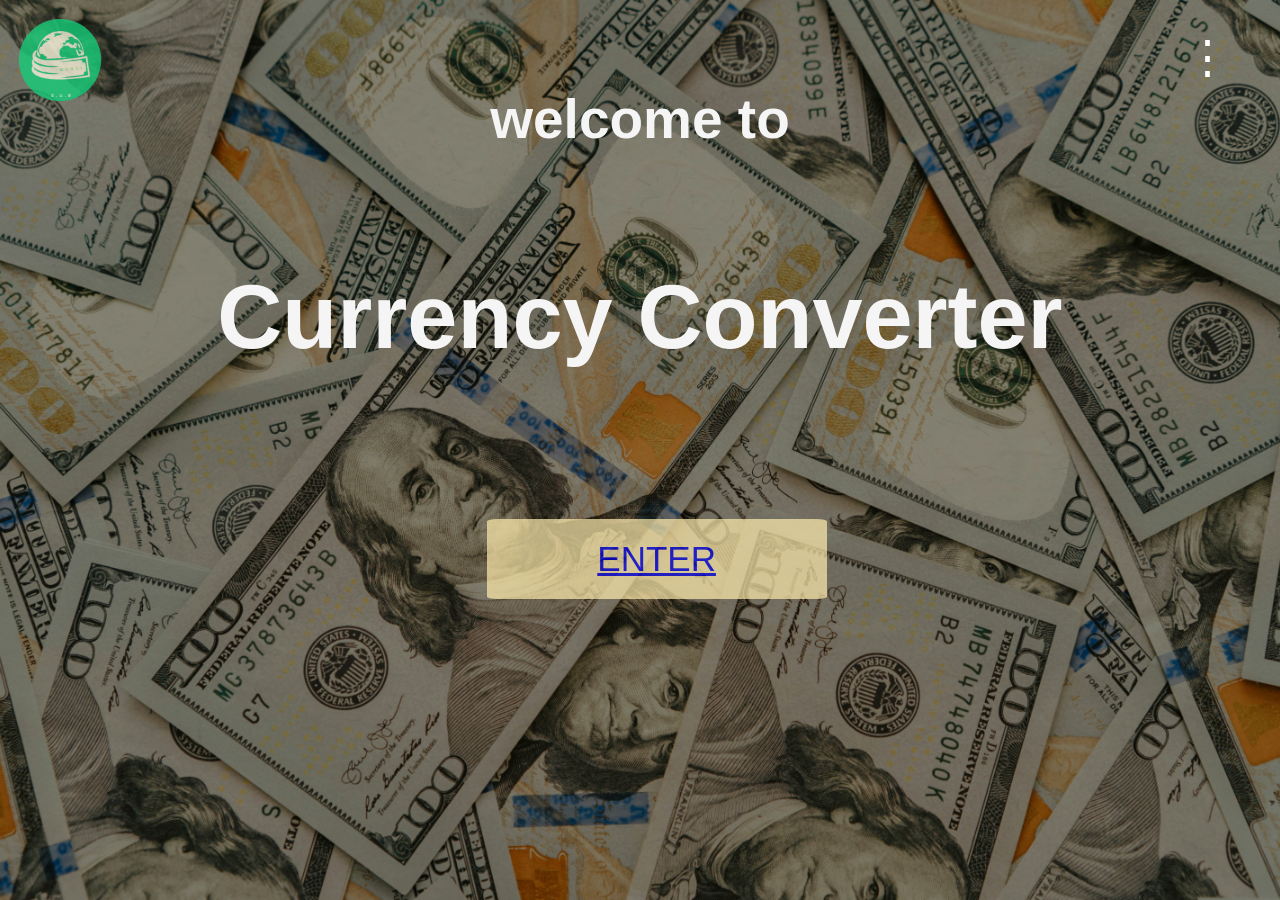
<file: index.html>
<html>
    <head>
       <title>Home</title>
        <link rel="stylesheet" href="./style.css">
        <link rel="icon" type="image/png" href="images/logo1.png">
    </head>
    <body class="firstpage">
    <img src="images/logo1.png" link href="logo.html">
       

           <div class="menu-container">
  <div class="dots" onclick="toggleMenu()">&#8942;</div>
  <div class="dropdown" id="menu">
    <a href="story.html">About</a>
    <a href="Currency Ranking.html">Currency Ranking</a>
    <a href="rating.html">Rating</a>
  </div>
</div>

<script>

  function toggleMenu() {
    const menu = document.getElementById("menu");
    menu.style.display = (menu.style.display === "block") ? "none" : "block";
  }

  // Optional: Hide menu when clicking outside
  window.addEventListener("click", function(e) {
  if (!e.target.matches('.dots')) {
    document.getElementById("menu").style.display = "none";
  }
});
  
</script>



        
    <div class="container">
        <h1 class="welcome">welcome to</h1>
        <br/>
        <h1 class="content">Currency Converter</h1>
        <br><br><br><br><br>
        <div class="button">
        <a href="currency converter.html">ENTER</a>
        </div>
    </div>
    </body>
</html>
</file>
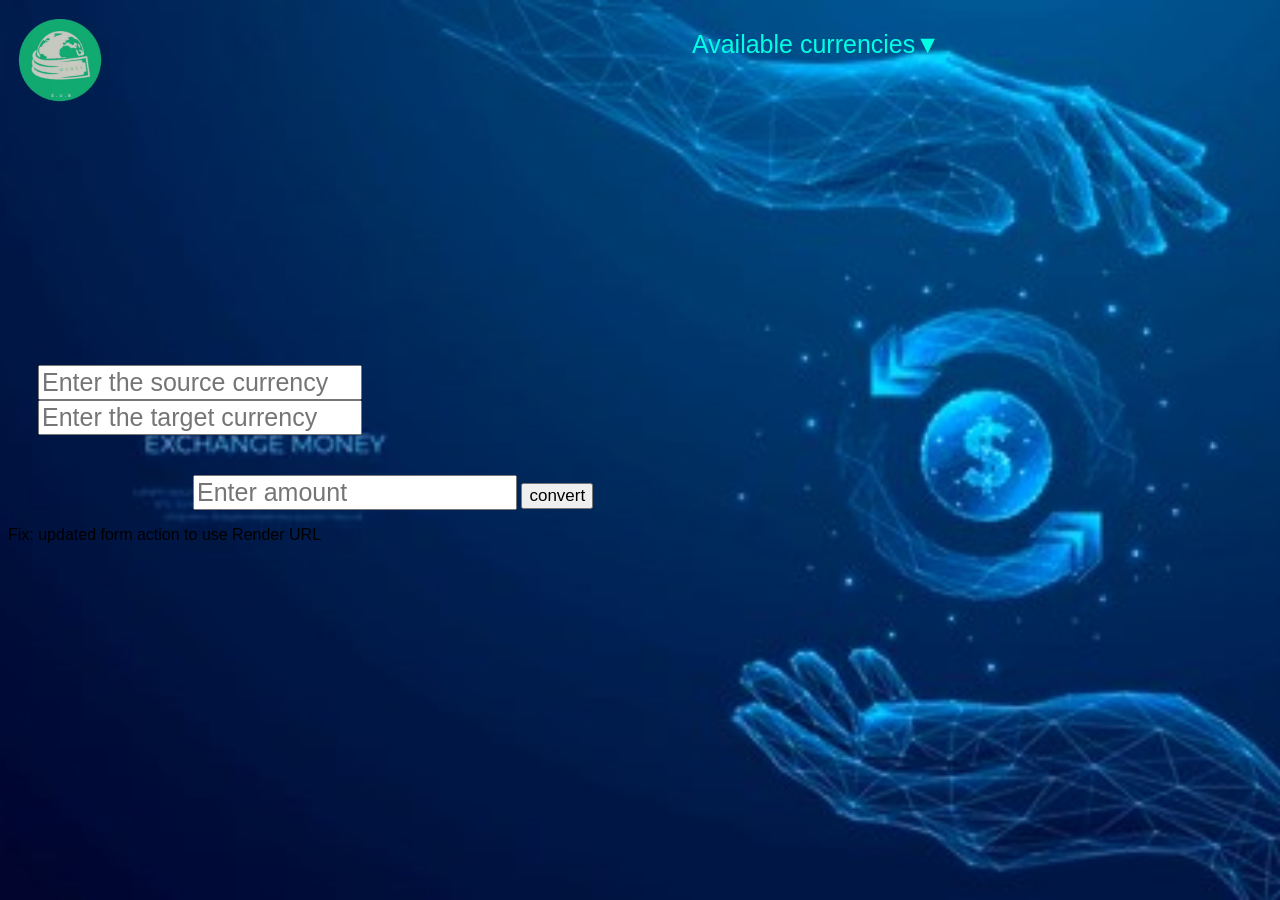
<file: currency converter.html>
<html>
    <head>
        <title>
            currency Converter
        </title>
        <link rel="stylesheet" href="./style.css">
        <link rel="icon" type="image/png" href="images/logo1.png">
    </head>
    <body class="secondpage">
       <img src="images/logo1.png" link href="logo.html">


         <div class="menu-container">
  <div class="dots" onclick="toggleMenu()">Available currencies&#9660;</div>
  <div class="dropdown" id="menu">
   <h1>A</h1>
<h2> 1. ALL (Albanian Lek)</h2>
<h2> 2. DZD (Algarian Dinar)</h2>
<h2> 3. AOA (Angolan Kwanza)</h2>
<h2> 4. ARS (Argentina Peso)</h2>
<h2> 5. AUD (Australian Dollar)</h2>
<h2> 6. AZN(Azerbaijan Manot)</h2>
<h1>B</h1>
<h2> 7. GBP (British Pound)</h2>
<h2> 8. BHD(Bahrani Dinar)</h2>
<h2> 9. BDT(Bangladeshi Taka)</h2>
<h2> 10.BYN(Belarusian Ruble)</h2>
<h2> 11.BTN(Bhutanese Ngultrum)</h2>
<h2> 12.BOB(Bolivian Boliviano)</h2>
<h2> 13.BAM(Bosnia-Herzegovina Convertible Marka)</h2>
<h2> 14.BRL(Brazilian Real)</h2>
<h2> 15.BND(Brunei Dollar)</h2>
<h2> 16.BGN(Bulgarian Lev)</h2>
<h2> 17.MMK(Myanma Kyat)</h2>
<h2> 18.BIF(Burundian Franc)</h2>
<h1>C</h1>
<h2> 19.KHR(Cambodian riel)</h2>
<h2> 20.CAD(Canadian Dollar)</h2>
<h2> 21.XAF(Central African CFA franc)</h2>
<h2> 22.XOF(West African CFA Franc)</h2>
<h2> 23.XPF(CFP Franc)</h2>
<h2> 24.CLP(Chilean Peso)</h2>
<h2> 25.CNY(Chinese yuan renminbi)</h2>
<h2> 26.COP(Colombian Peso)</h2>
<h2> 27.CRC(Costa Rican ColÃ³n)</h2>
<h2> 28.HRK(Croatian Kuna)</h2>
<h2> 29.CZK(Czech Koruna)</h2>
<h1>D</h1>
<h2> 30.DKK(Danish Krone)</h2>
<h2> 31.DOP(Dominican Peso)</h2>
<h1>E</h1>
<h2> 32.EUR (Euro)</h2>
<h2> 33.EGP(Egyptian Pound)</h2>
<h2> 34.ETB(Ethiopian Birr)</h2>
<h1>F</h1>
<h2> 35.FJD(Fijian dollar)</h2>
<h1>G</h1>
<h2> 36.GHS(Ghanaian Cedi)</h2>
<h1>H</h1>
<h2> 37.HKD(Hong Kong Dollar)</h2>
<h2> 38.HUF(Hungarian Forint)</h2>
<h1>I</h1>
<h2> 39.INR (Indian Rupee)</h2>
<h2> 40.ISK(Icelandic KrÃ³na)</h2>
<h2> 41.IDR(Indonesian Rupiah)</h2>
<h2> 42.IRR(Iranian Rial)</h2>
<h2> 43.IQD(Iraqi Dinar)</h2>
<h2> 44.ILS(Israeli New Shekel)</h2>
<h1>J</h1>
<h2> 45.JPY (Japanese Yen)</h2>
<h2> 46.JOD(Jordanian Dinar)</h2>
<h1>K</h1>
<h2> 47.KZT(Kazakhstani Tenge)</h2>
<h2> 48.KES(Kenyan Shilling)</h2>
<h2> 49.KWD(Kuwaiti Dinar)</h2>
<h2> 50.KGS(Kyrgystani Som)</h2>
<h1>L</h1>
<h2> 51.LAK(Lao Klp)</h2>
<h2> 52.LBP(Lebanese Pound)</h2>
<h1>M</h1>
<h2> 53.MOP(Macau Pataca)</h2>
<h2> 54.MKD(Macedonian Denar)</h2>
<h2> 55.MGA(Malagasy Arlary)</h2>
<h2> 56.MYR(Malaysian Ringgit)</h2>
<h2> 57.MVR(Maldivian Rufiyaa)</h2>
<h2> 58.MUR(Mauritian Rupee)</h2>
<h2> 59.MXN(Mexican Peso)</h2>
<h2> 60.MNT(Mongolian Tughrik)</h2>
<h2> 61.MAD(Moroccan Dirham)</h2>
<h1>N</h1>
<h2> 62.NGN(Naira)</h2>
<h2> 63.NAD(Namibian Dollar)</h2>
<h2> 64.NPR(Nepalese Rupee)</h2>
<h2> 65.TWD(New Taiwan Dollar)</h2>
<h2> 66.NZD(New Zeland Dolar)</h2>
<h2> 67.NIO(Nicaraguan Cordoba)</h2>
<h2> 68.NOK(Norwegian Krone)</h2>
<h1>O</h1>
<h2> 69.OMR(Omani Rial)</h2>
<h1>P</h1>
<h2> 70.PKR(Pakistani Rupee)</h2>
<h2> 71.PGK(Papua New guinean Kina)</h2>
<h2> 72.PYG(Paraguayan Guarani)</h2>
<h2> 73.PEN(Peruvian Sol)</h2>
<h2> 74.PHP(Philippine peso)</h2>
<h2> 75.PLN(Polish Zloty)</h2>
<h1>Q</h1>
<h2> 76.QAR(Qatari Riyal)</h2>
<h1>R</h1>
<h2> 77.RON(Romanian leu)</h2>
<h2> 78.RUB(Russian Ruble)</h2>
<h2> 79.RWF(Rwandan Franc)</h2>
<h1>S</h1>
<h2> 80.SAR(Saudi Riyal)</h2>
<h2> 81.RSD(Serbian Dinar)</h2>
<h2> 82.SCR(Seychellois Rupee)</h2>
<h2> 83.SGD(Singapore Dollar)</h2>
<h2> 84.ZAR(South African Rand)</h2>
<h2> 85.KRW(South Korean won)</h2>
<h2> 86.LKR(Sri Lankan Rupee)</h2>
<h2> 87.SDG(Sudanese pound)</h2>
<h2> 88.SEK(Swedish Krona)</h2>
<h2> 89.CHF(Swiss Franc)</h2>
<h2> 90.SYP(Syrian Pounds)</h2>
<h1>T</h1>
<h2> 91.TJS(Tajikistani Somoni)</h2>
<h2> 92.TZS(Tanzanian Shilling)</h2>
<h2> 93.THB(Thai Baht)</h2>
<h2> 94.TND(Tunisian Dinar)</h2>
<h2> 95.TRY(Turkish lira)</h2>
<h2> 96.TMT(Turkmenistani Manat)</h2>
<h1>U</h1>
<h2> 97.USD (US Dollar)</h2>
<h2> 98.UGX(Ugandan Shilling)</h2>
<h2> 99.UAH(Ukrainian hryvnia)</h2>
<h2> 100.AED(United Arab Emirates Dirham)</h2>
<h2> 101.UYU(Uruguayan peso)</h2>
<h2> 102.UZS(Uzbekistani Som)</h2>
<h1>V</h1>
<h2> 103.VND(Vietnamese dong)</h2>
<h1>Y</h1>
<h2> 104.YER(Yemeni Rial)</h2>
<h1>Z</h1>
<h2> 105.ZMW(Zambian Kwacha)</h2>
  </div>
</div>

<script>
  
  function toggleMenu() {
    const menu = document.getElementById("menu");
    menu.style.display = (menu.style.display === "block") ? "none" : "block";
  }

  // Optional: Hide menu when clicking outside
  window.addEventListener("click", function(e) {
  if (!e.target.matches('.dots')) {
    document.getElementById("menu").style.display = "none";
  }
});
  
</script>



    <div class="search">    
    <form action="https://currency-converter-usnf.onrender.com/convert" method="get">
        <input type="text" name="source" placeholder="Enter the source currency"  required/>
        <input type="text" name="target" placeholder="Enter the target currency" required/>
        <input class="amount" type="text" name="amount" placeholder="Enter amount" required/>
        <button class="convert" type="submit">convert</button>
    </form>
    </div>
    </body>
</html>
Fix: updated form action to use Render URL
</file>
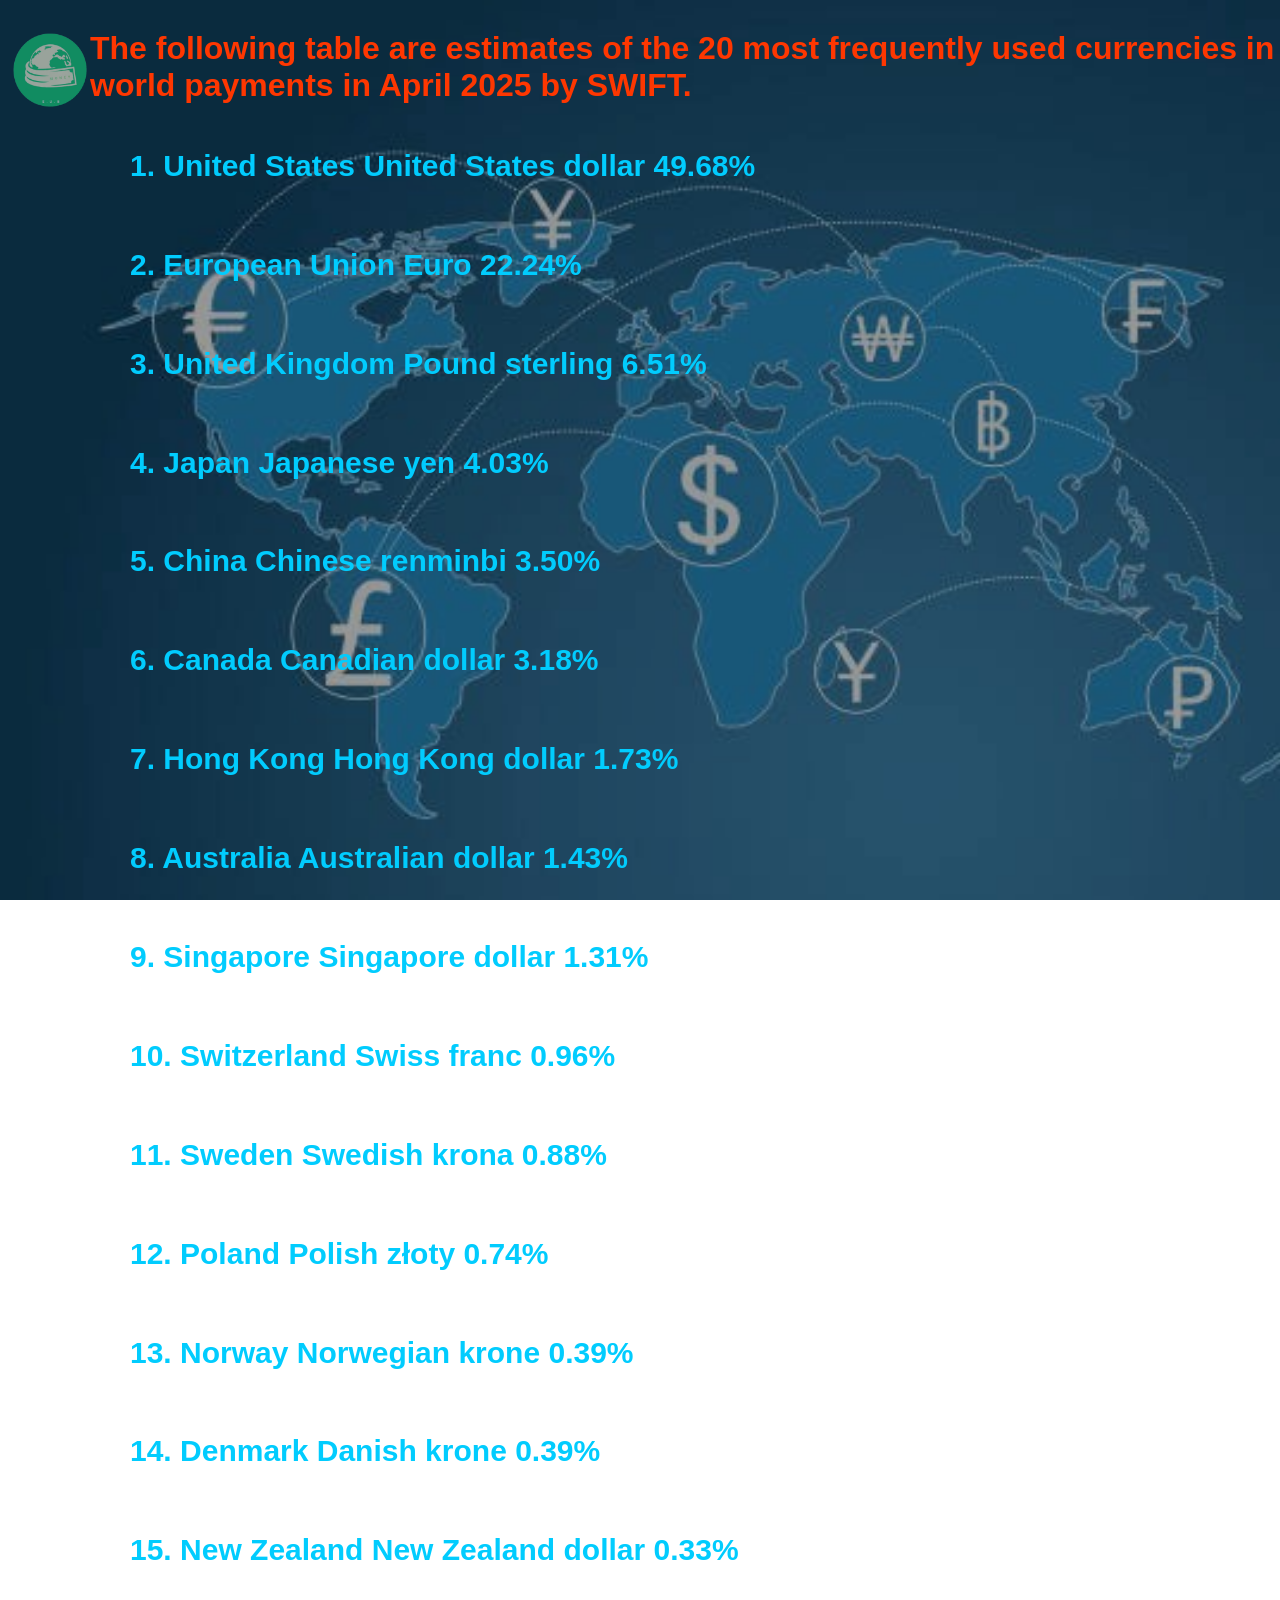
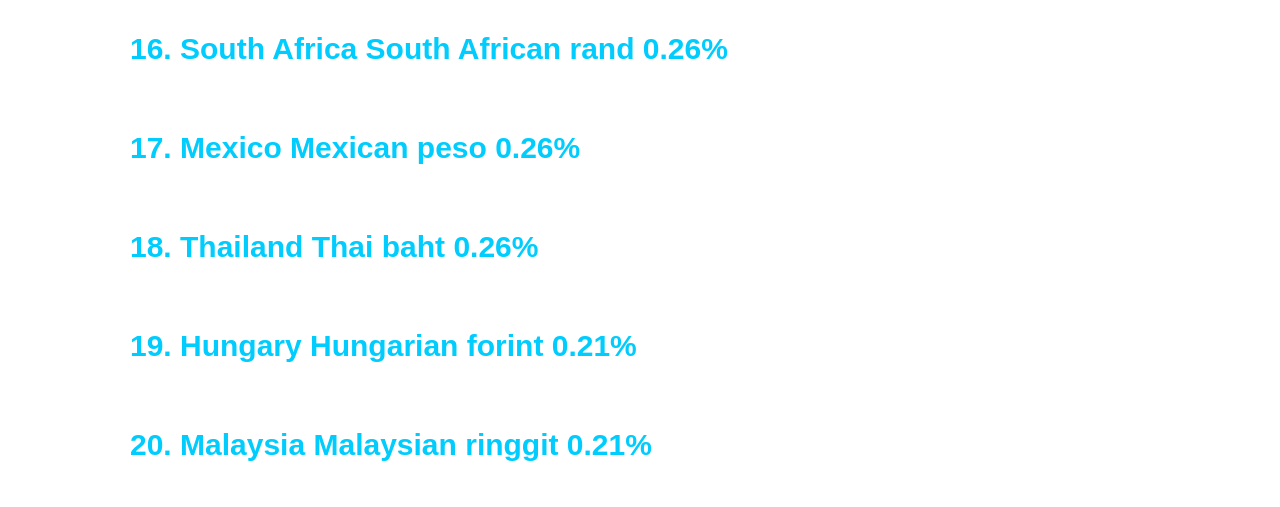
<file: Currency Ranking.html>
<html>
    <head>
        <title>
            Currency Ranking
        </title>
         <link rel="stylesheet" href="./style.css">
         <link rel="icon" type="image/png" href="images/logo1.png">
    </head>
    <body class="ranking">
         <img src="images/logo1.png" link href="logo.html">
        <div class="rank">
<h1>The following table are estimates of the 20 most frequently used currencies in world payments in April 2025 by SWIFT.</h1>
<h2>1.	United States United States dollar	49.68%</h2>
<h2>2.	European Union Euro	22.24%</h2>
<h2>3.	United Kingdom Pound sterling	6.51%</h2>
<h2>4.	Japan Japanese yen	4.03%</h2>
<h2>5.	China Chinese renminbi	3.50%</h2>
<h2>6.	Canada Canadian dollar	3.18%</h2>
<h2>7.	Hong Kong Hong Kong dollar	1.73%</h2>
<h2>8.	Australia Australian dollar	1.43%</h2>
<h2>9.	Singapore Singapore dollar	1.31%</h2>
<h2>10.	Switzerland Swiss franc	0.96%</h2>
<h2>11.	Sweden Swedish krona	0.88%</h2>
<h2>12.	Poland Polish złoty	0.74%</h2>
<h2>13.	Norway Norwegian krone	0.39%</h2>
<h2>14.	Denmark Danish krone	0.39%</h2>
<h2>15.	New Zealand New Zealand dollar	0.33%</h2>
<h2>16.	South Africa South African rand	0.26%</h2>
<h2>17.	Mexico Mexican peso	0.26%</h2>
<h2>18.	Thailand Thai baht	0.26%</h2>
<h2>19.	Hungary Hungarian forint	0.21%</h2>
<h2>20.	Malaysia Malaysian ringgit	0.21%</h2>
</div>
    </body>
</html>
</file>
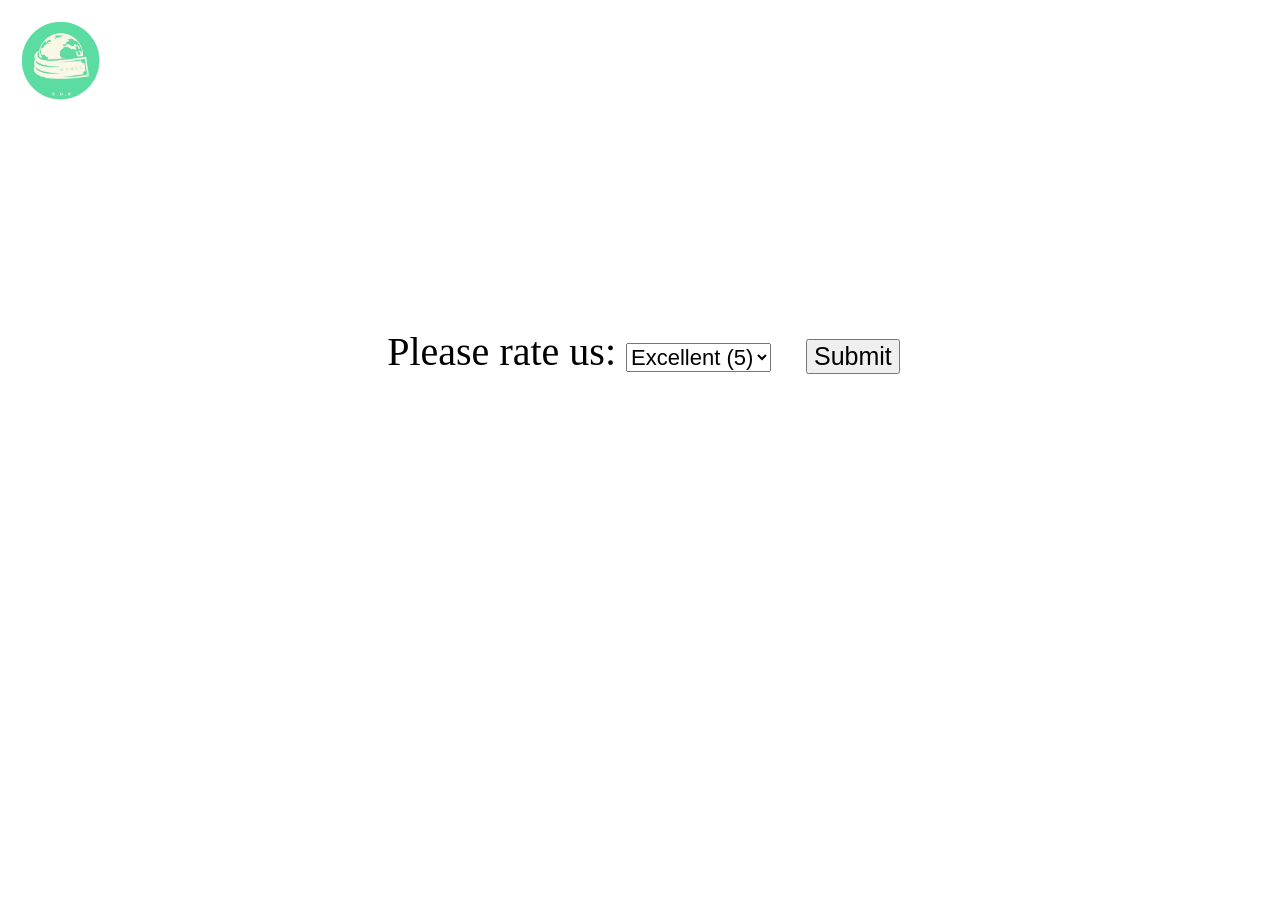
<file: rating.html>
<html>
<head>
  <title>Rating</title>
  <link rel="stylesheet" href="./style.css">
  <link rel="icon" type="image/png" href="images/logo1.png">
</head>
<body class="rating">
   <img src="images/logo1.png" link href="logo.html">
<div class="rateus">
<form action="submit-rating" method="post">
  <label for="rating">Please rate us:</label>
  <select class="boxx" name="rating" id="rating">
    <option class="options" value="5">Excellent (5)</option>
    <option class="options" value="4">Good (4)</option>
    <option class="options" value="3">Average (3)</option>
    <option class="options" value="2">Poor (2)</option>
    <option class="options" value="1">Terrible (1)</option>
  </select>
  <input type="submit" value="Submit">
</form>
</div>

</body>
</html>
</file>
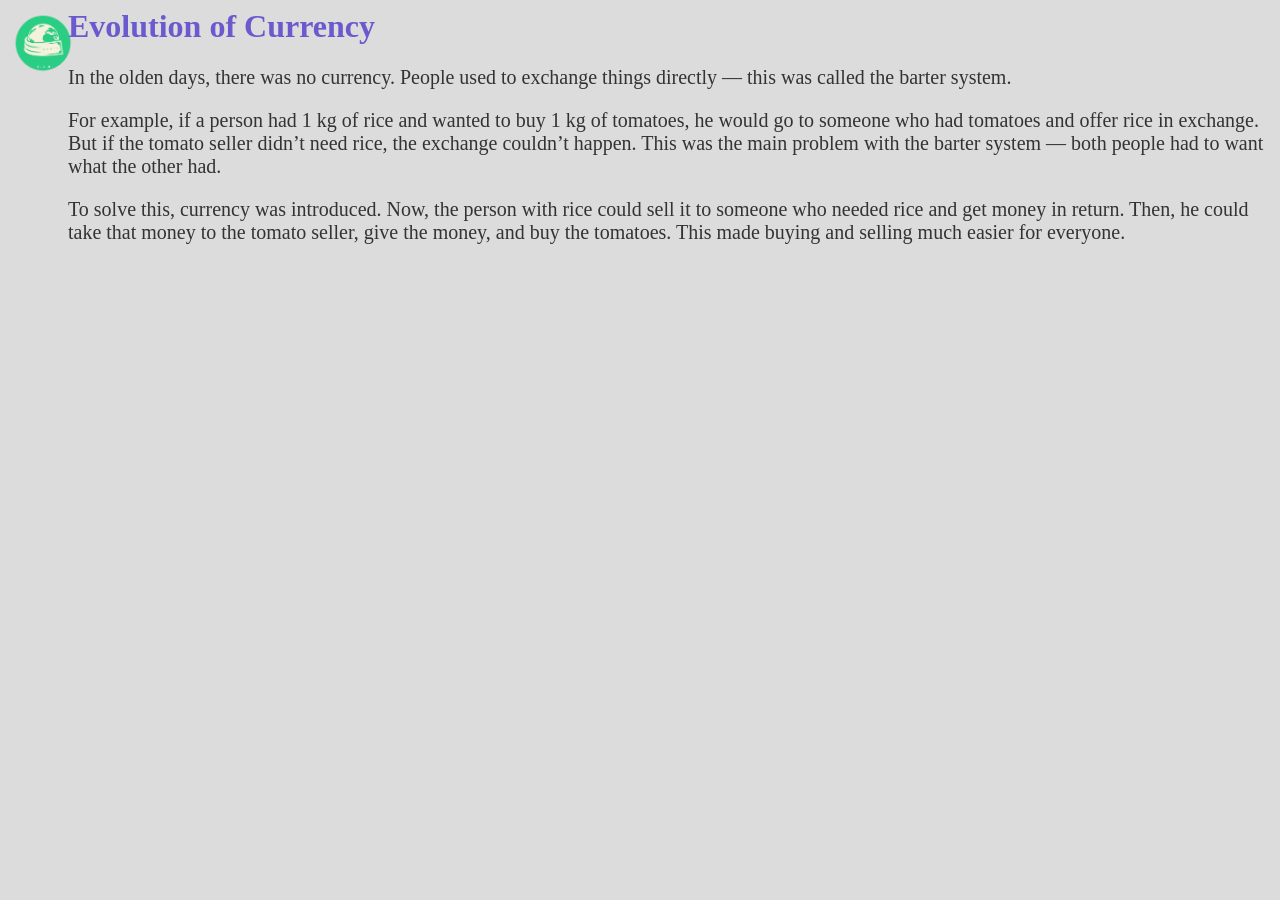
<file: story.html>
<html>
    <head>
        <title>
            About
        </title>
         <link rel="stylesheet" href="./style.css">
         <link rel="icon" type="image/png" href="images/logo1.png">
    </head>
    <body class="story">
        <img src="images/logo1.png" link href="logo.html">
        <h1>Evolution of Currency</h1>
        <p>In the olden days, there was no currency. People used to exchange things directly — this was called the barter system.</p>
        <p>For example, if a person had 1 kg of rice and wanted to buy 1 kg of tomatoes, he would go to someone who had tomatoes and offer rice in exchange. But if the tomato seller didn’t need rice, the exchange couldn’t happen. This was the main problem with the barter system — both people had to want what the other had.</p>
        <p>To solve this, currency was introduced. Now, the person with rice could sell it to someone who needed rice and get money in return. Then, he could take that money to the tomato seller, give the money, and buy the tomatoes. This made buying and selling much easier for everyone.

</p>

    </body>
</file>
<file: style.css>
.welcome{
    text-align: center;
    color:whitesmoke;
    font-size:55px;
}
.content{
    text-align: center;
    font-size: 90px;
    color:whitesmoke;
}
.firstpage{
    font-family: Arial, sans-serif;
    margin:0;
    position:sticky;
    background-image:url(images/background2.jpg);
    background-size:cover;
    background-position: center;
    background-repeat: no-repeat;
    background-attachment: fixed; 
   
    
}


.button{
    background-color: ffecad;
    opacity: 70%;
   text-align: center;
    font-size: 35px;
    width:300px;
    margin-left: 37%;
    border-radius: 3%;
    padding: 20px;
}

.container{
    padding:50px;
}




.menu-container {
      position: absolute;
      top: 30px;
      right: 50px;
    }

    .dots {
      font-size: 45px;
      cursor:pointer;
      user-select:none;
      color:#fff
    }

    .dropdown {
      display:none;
      position:absolute;
      right: 0px;
      background-color:ffecad;
      min-width: 320px;
      box-shadow: 0 15px 8px rgba(0,0,0,0.2);
      border-radius: 8px;
      overflow:hidden;
      z-index: 1;
    }

    .dropdown a {
        font-size: 20px;
      padding: 20px 30px;
      display: block;
      text-decoration:none;
      color: #333;
    }

    .dropdown a:hover {
      background-color:#fff3c1;
    }
   @media(max-width:600px){
    .welcome{
      margin-top: 80px;
    text-align: center;
    color:whitesmoke;
    font-size:45px;
}
.content{
    text-align: center;
    font-size: 72px;
    color:whitesmoke;
}
  .button{
    background-color: ffecad;
    opacity: 70%;
   text-align: center;
    font-size: 32px;
    width:230px;
    border-radius: 3%;
    padding: 19px;
    margin-left: 75px;
    margin-top:35px;
}
.menu-container {
      position: absolute;
      top: 15px;
      right: 25px;
    }
.dropdown {
      display:none;
      position:absolute;
      right: 0px;
      background-color:ffecad;
      min-width: 220px;
      box-shadow: 0 15px 8px rgba(0,0,0,0.2);
      border-radius: 8px;
      overflow:hidden;
      z-index: 1;
    }
    .dropdown a {
        font-size: 20px;
      padding: 16px 25px;
      display: block;
      text-decoration:none;
      color: #333;
    }

   }








/*second page*/
.secondpage{
  background-image:url(images/background5.1.jpg);
  background-size:cover;
    background-position: center;
    background-repeat: no-repeat;
    font-family: Arial, sans-serif;
    background-attachment: fixed; 
    
}
.search{
  width:50%;
  margin-top: 20%;
  margin-left: 5px;
}
input{
  
  margin-left: 25px;
  font-size: 25px;
}
.amount{
  margin-left: 180px;
  margin-top: 40px;
}
.convert{
  font-size: 17px;
}

    .secondpage .menu-container {
      position: absolute;
      top: 30px;
      right: 340px;
    }

    .secondpage .dots{
      font-size: 25px;
      color:01fee3;
    }
    .secondpage .dropdown {
      display:none;
      position:fixed;
      right: 80px;
      top:70px;
      background-color:  #5fc9f3;
      max-width: 500px;
      max-height:100%;
      border-radius:0px ;
      box-shadow: 0 15px 8px rgba(0,0,0,0.2);
      overflow:scroll;
      z-index: 1;
    }
    .dropdown h2 {
        font-size: 20px;
      padding: 10px 60px;
      display: block;
      text-decoration:none;
      color: #333;
    }
    .dropdown h1, h2 {
        font-size: 30px;
      padding: 20px 30px;
      display: block;
      text-decoration:none;
      color: #333;
    }
     .dropdown h2:hover {
      background-color: #2e79ba;
    }
    

@media(max-width:600px){
  .secondpage{
  background-image:url(images/background5.1.jpg);
  background-size:108% 100%;
    background-position: left;
    background-repeat: no-repeat;
    font-family: Arial, sans-serif;
    background-attachment: fixed; 
    
}
  .search{
  width:80%;
  margin-top: 60%;
  margin-left: 0px;
}
input{
  
  margin-left: 20px;
  font-size: 22px;
  margin-top:15px;
}
.amount{
  margin-left:20px;
  margin-top: 50px;
}
.convert{
  font-size: 20px;
  margin-left: 125px;
  margin-top:50px;
}

    .secondpage .menu-container {
      position: absolute;
      top: 30px;
      right: 13px;
    }

    .secondpage .dots{
      font-size: 20px;
      color:01fee3;
    }
    .secondpage .dropdown {
      display:none;
      position:fixed;
      right: 5px;
      top:65px;
      background-color:  #5fc9f3;
      max-width: 340px;
      max-height:100%;
      border-radius:0px ;
      box-shadow: 0 15px 8px rgba(0,0,0,0.2);
      overflow:scroll;
      z-index: 1;
    }
    .dropdown h2 {
        font-size: 16px;
      padding: 8px 35px;
      display: block;
      text-decoration:none;
      color: #333;
    }
    .dropdown h1, h2 {
        font-size: 25px;
      padding: 20px 30px;
      display: block;
      text-decoration:none;
      color: #333;
    }
}








    /*Result*/
    .background{
    background-image:url(images/background7.1.jpg);
    background-size:cover;
    background-position: center;
    background-repeat:no-repeat;
    color:#fff;
    font-family: Arial, sans-serif;
    background-attachment: fixed; 
    }
    .resultcontainer{
      margin-top: 18%;
    }
    .given{
      margin-left:28%;
      color:ff0061;
    }
    .result{
      margin-top: 55px;
      margin-left:23%;
      color:fff700;
    }
    @media(max-width:600px){
    .resultcontainer{
      margin-top: 42%;
    }
    .given{
      margin-left:12%;
      color:ff0061;
    }
    .result{
      margin-top: 55px;
      margin-left:9%;
      color:fff700;
    }
    }








/*ranking*/
.ranking{
  background-image: url(images/background6.1.jpg);
 font-family: Arial, sans-serif;
    margin:0;
    position:sticky;
    background-size:cover;
    background-position: center;
    background-repeat: no-repeat;
    background-attachment: fixed; 
   
}

.rank h1{
   margin-left:90px;
   margin-top: 30px;
   color:fe3701;
}
.rank h2{
  margin-left:100px;
  color:01ccfe;
}
@media(max-width:600px){
.rank h1{
  font-size: 23px;
   margin:25px;
   color:fe3701;
}
.rank h2{
  font-size:20px ;
  margin-left:10px;
  color:01ccfe;
}

}








/*rating*/
.rateus{
  margin-left:30%;
  margin-top:17%;
  font-size: 40px;
}
.options{
  font-size: 20px;
}
.boxx{
  font-size: 22px;
}

@media(max-width:600px){
  .rateus{
  margin-left:13%;
  margin-top:55%;
  font-size: 22px;
}
.options{
  font-size: 17px;
}
.boxx{
  font-size: 17px;
}
}



/*logo*/
.firstpage img{
  position:fixed;
  z-index: 1;
  width: 90px;
  margin: 15px;
  opacity: 80%;
}
.secondpage img{
  position:relative;
  z-index: 1;
  width: 90px;
  margin: 7px;
  opacity: 80%;
}
.ranking img{
  position:fixed;
  z-index: 1;
  width: 80px;
  margin-left: 10px;
  opacity: 60%;
}
.rating img{
  position:relative;
  z-index: 1;
  width: 85px;
  margin: 10px;
  opacity: 70%;
}
.story img{
width:60px;
z-index: 1;
margin:5px;
opacity: 90%;
position:fixed;
}



@media(max-width:600px){
  .firstpage img{
  position:fixed;
  z-index: 1;
  width: 60px;
  margin: 15px;
  opacity: 80%;
}
.secondpage img{
  position:relative;
  z-index: 1;
  width: 60px;
  margin: 7px;
  opacity: 80%;
}
.ranking img{
  position:fixed;
  z-index: 1;
  width: 60px;
  margin-left: 10px;
  opacity: 50%;
}
.rating img{
  position:relative;
  z-index: 1;
  width: 60px;
  margin: 10px;
  opacity: 70%;
}
.story img{
width:40px;
z-index: 1;
margin:5px;
opacity: 90%;
position:fixed;
}
}


/*story*/
.story{
 background-color:  #dcdcdc;
}
.story h1{
  color:#6a5acd;
   margin-left:60px;
}
.story p{
  color:#333333;
  font-size: 20px;
  margin-left: 60px;
}

@media(max-width:600px){
  .story{
 background-color:  #dcdcdc;
}
.story h1{
  color:#6a5acd;
  margin-left:50px;

}
.story p{
  color:#333333;
  font-size: 20px;
  margin-left: 40px;
}
}
</file>
